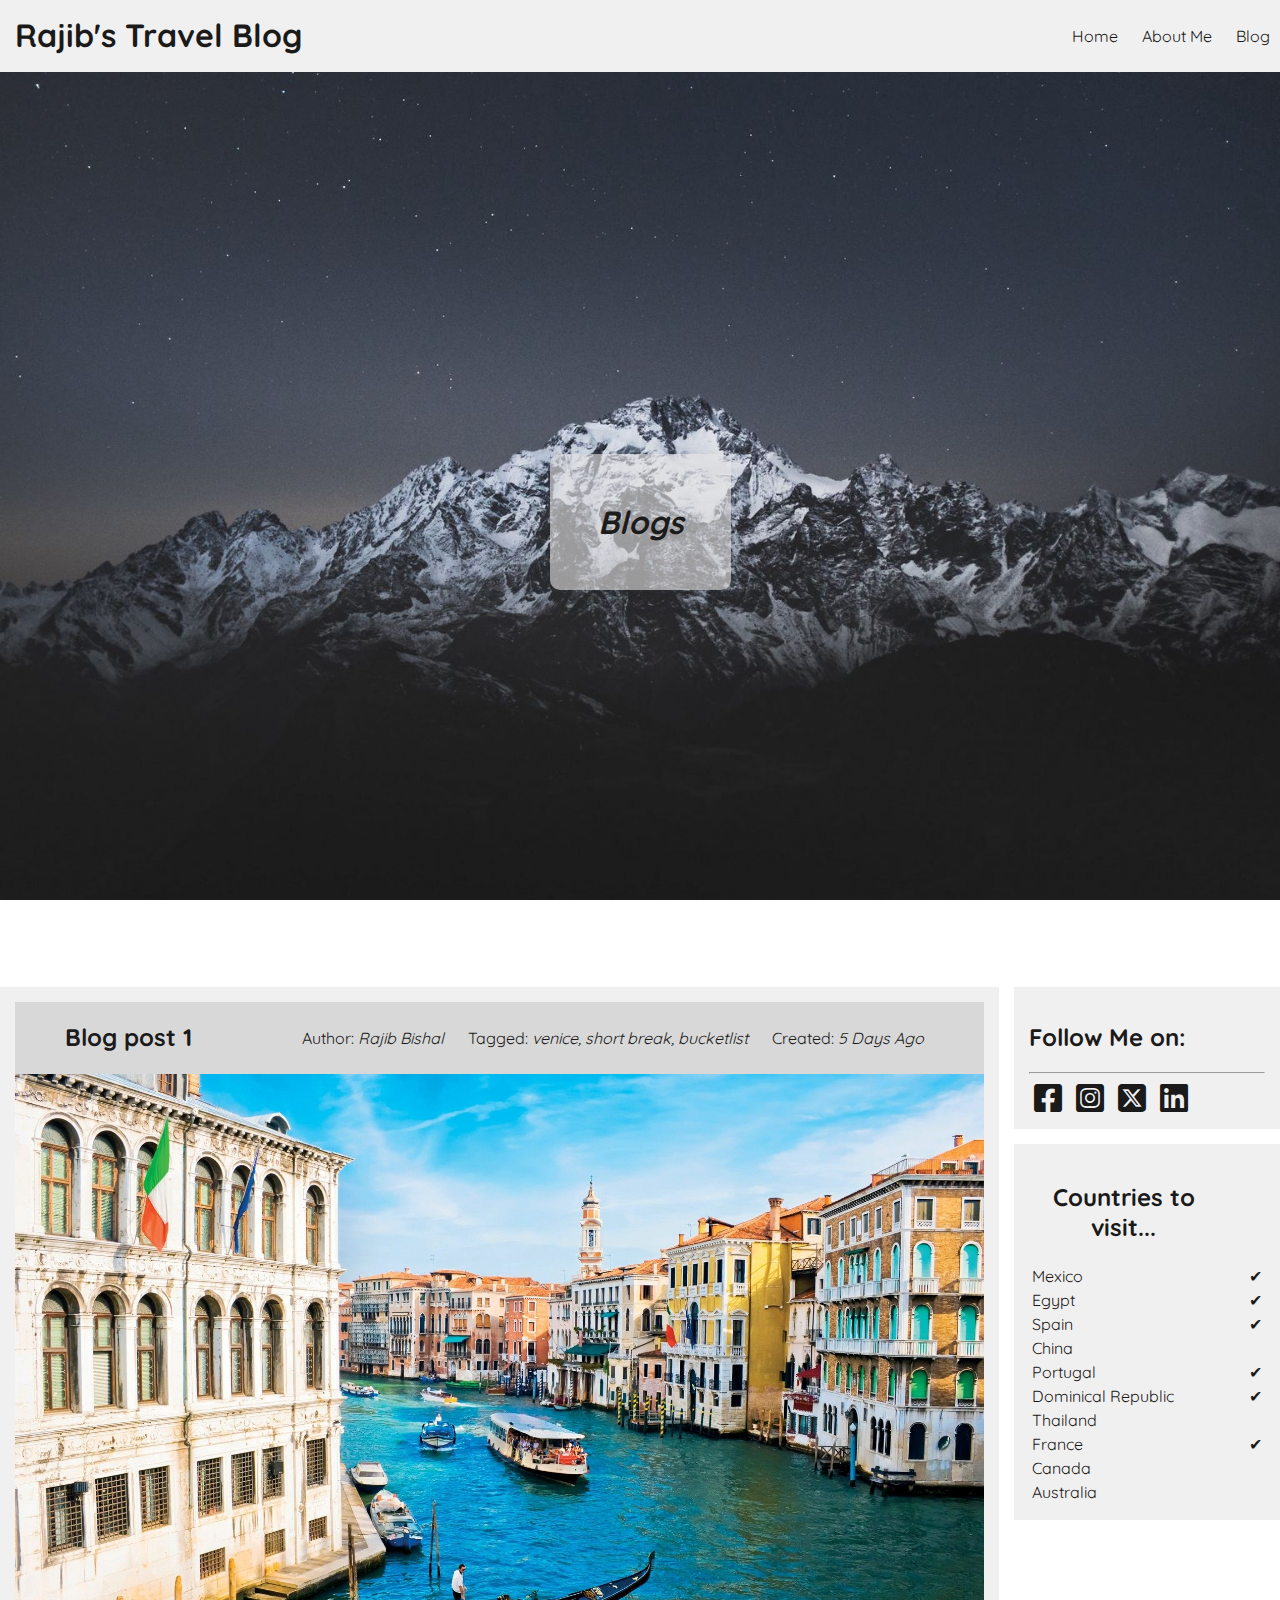
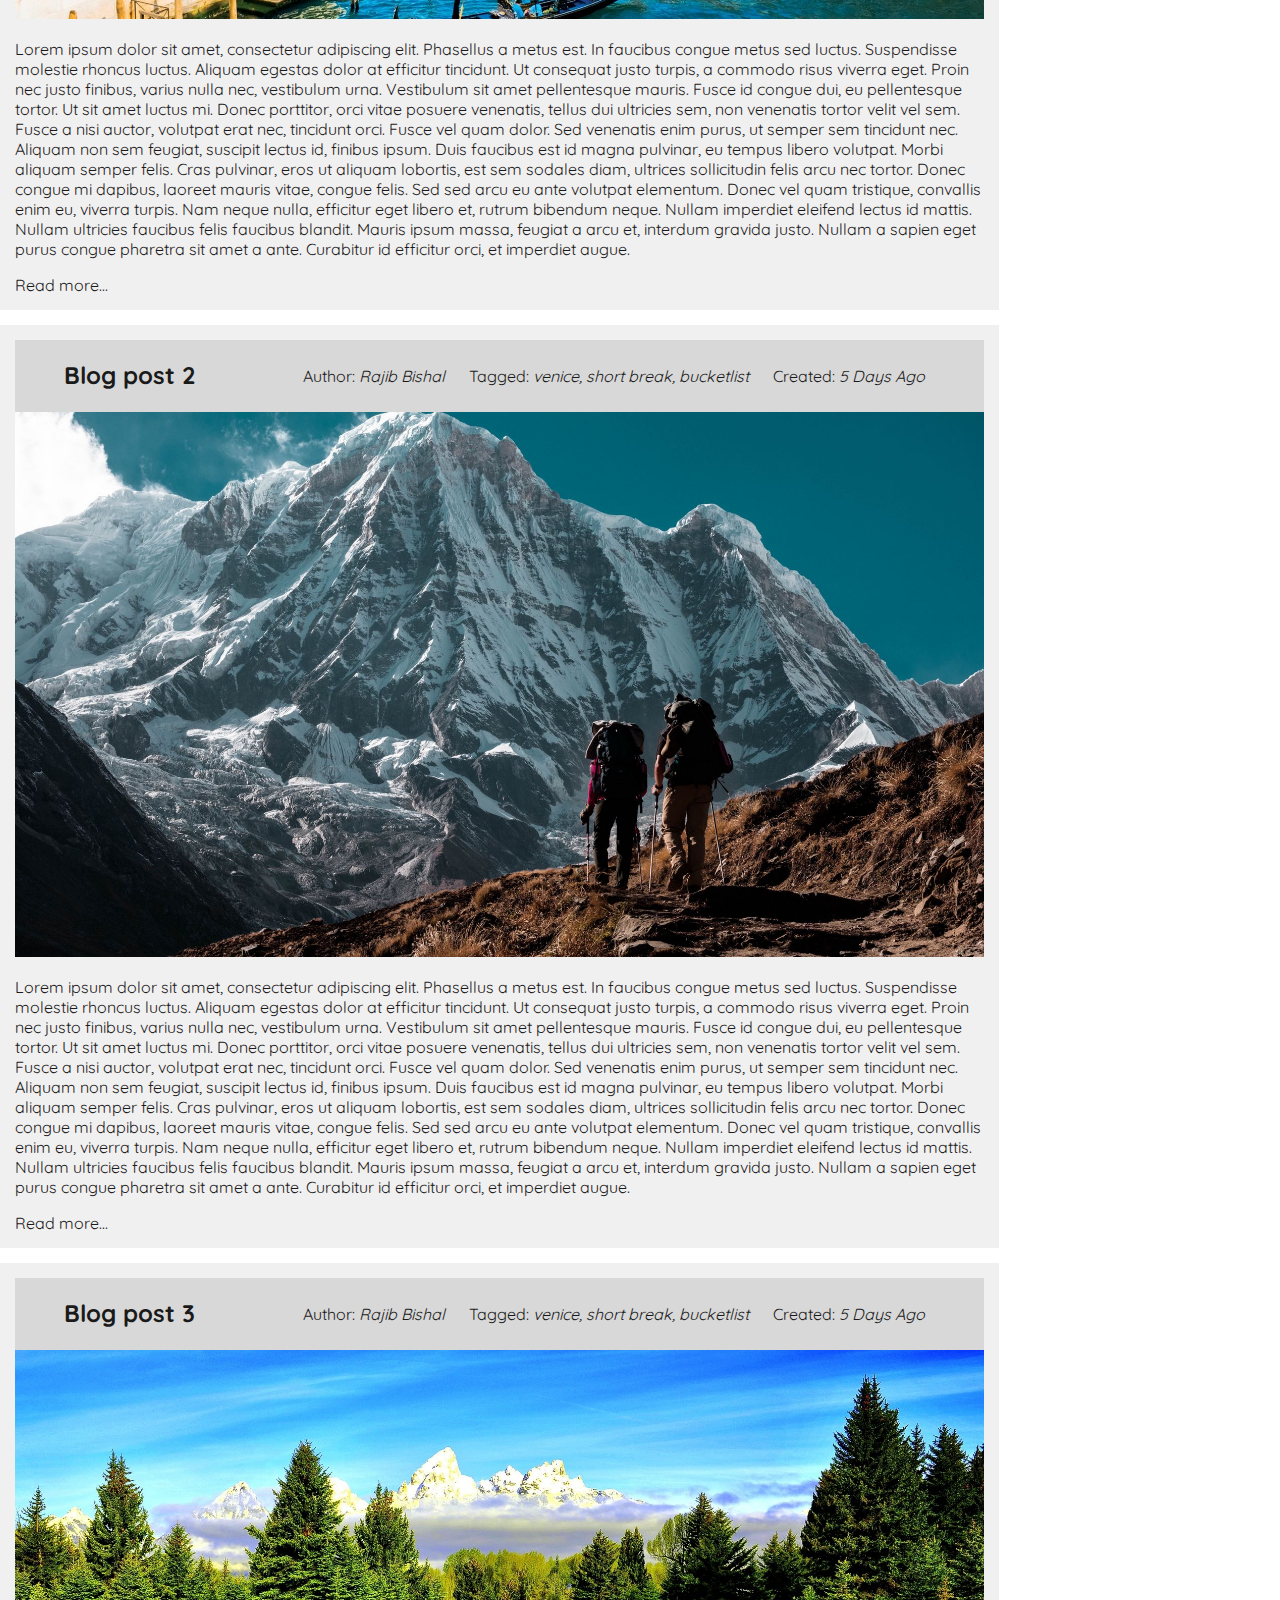
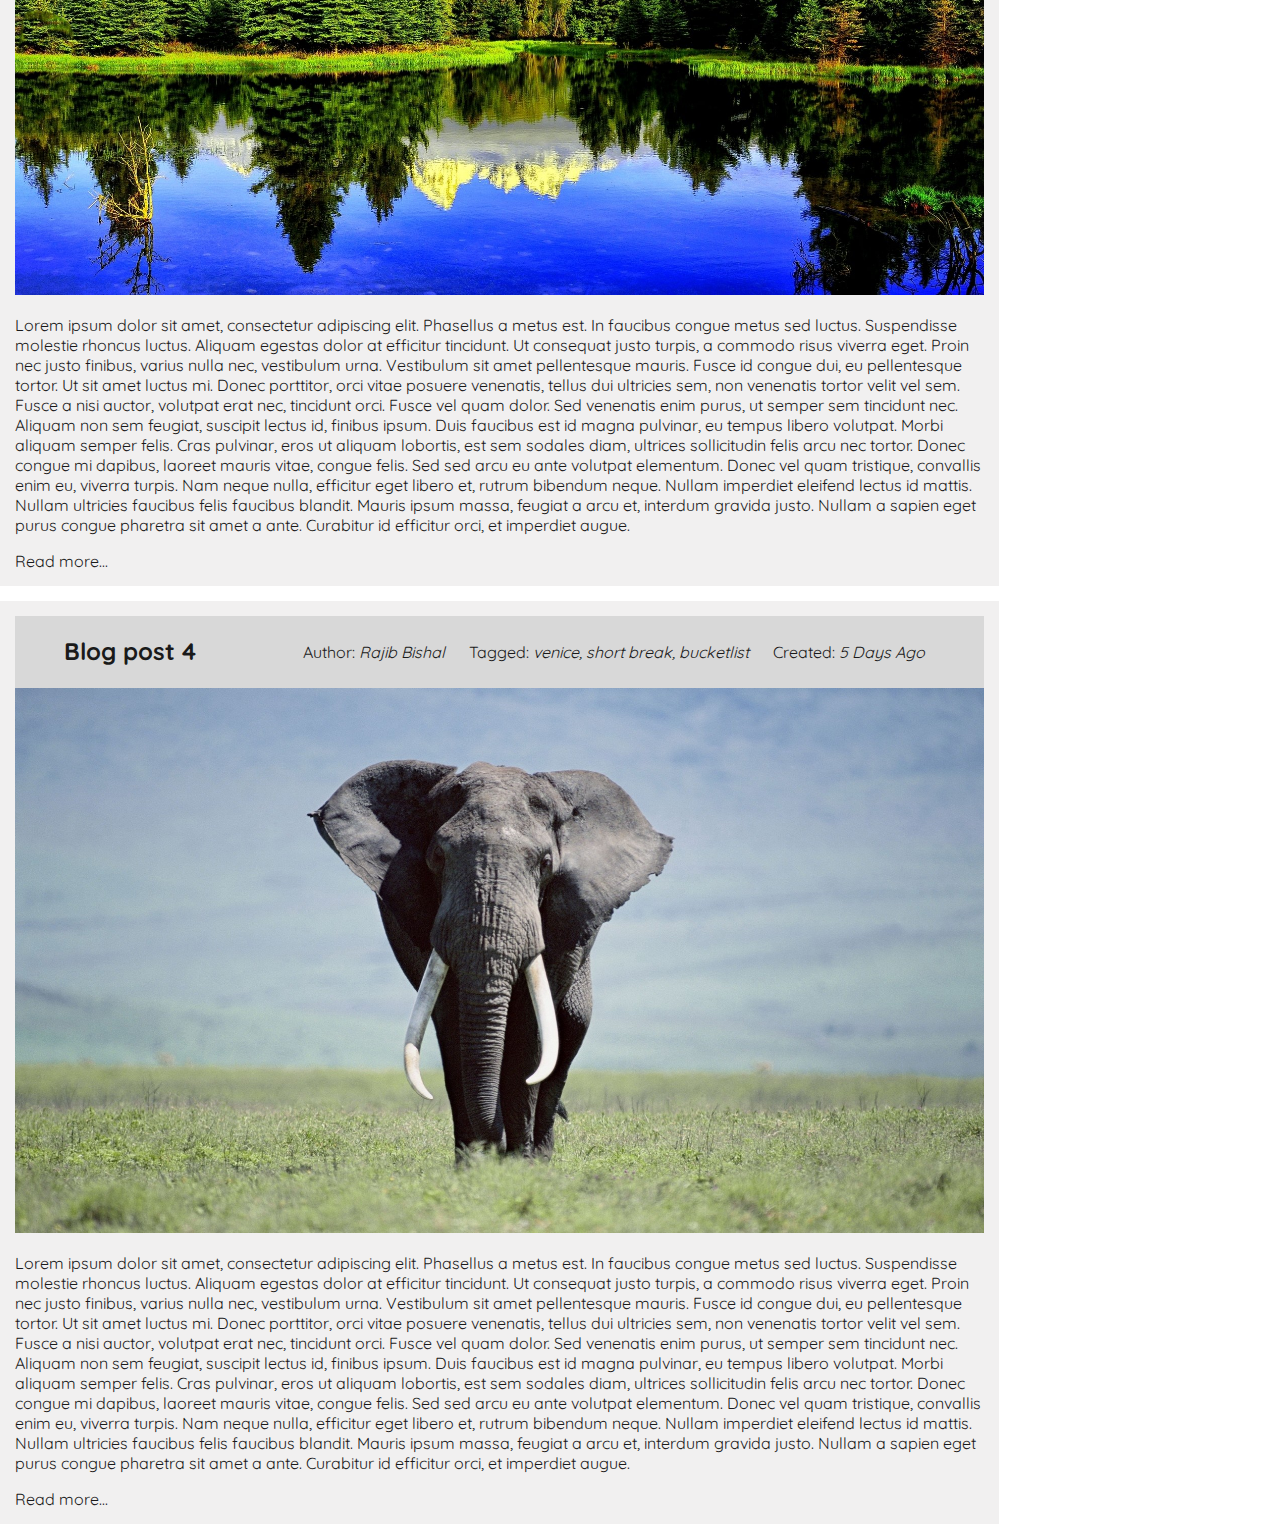
<file: blog.html>
<!DOCTYPE html>
<html lang="en">
    <head>
        <meta charset="UTF-8">
        <meta name="viewport" content="width=device-width, initial-scale=1.0">
        <title>Rajib's Travel Blog</title>
        <link rel="preconnect" href="https://fonts.googleapis.com">
        <link rel="preconnect" href="https://fonts.gstatic.com" crossorigin>
        <link href="https://fonts.googleapis.com/css2?family=Quicksand&display=swap" rel="stylesheet">
        <link rel="stylesheet" href="fontawesome/css/all.min.css">
        <link rel="stylesheet" href="css/style.css">

    </head>
    <body>
        <header class="background">
            <h1>Rajib's Travel Blog</h1>
            <nav>
                <ul>
                    <li><a href="index.html">Home</a></li>
                    <li><a></a>About Me</a></li>
                    <li><a href="blog.html">Blog</a></li>

                </ul>
            </nav>
        </header>

        <div class="journey-image">
            <p class="journey-text background"><strong><em>Blogs</em></strong></p>
        </div>

        <div class="wrapper">
            <main>
                <article class="background">
                    <header>
                        <h2>Blog post 1</h2>
                        <ul>
                            <li>Author: <em>Rajib Bishal</em></li>
                            <li>Tagged: <em>venice, short break, bucketlist</em></li>
                            <li>Created: <em>5 Days Ago</em></li>
                        </ul>
                    </header>
                    <section>
                        <img src="images/venice.jpg" alt="venice image">
                        <p>Lorem ipsum dolor sit amet, consectetur adipiscing elit. Phasellus a metus est. In faucibus congue metus sed luctus. Suspendisse molestie rhoncus luctus. Aliquam egestas dolor at efficitur tincidunt. Ut consequat justo turpis, a commodo risus viverra eget. Proin nec justo finibus, varius nulla nec, vestibulum urna. Vestibulum sit amet pellentesque mauris. Fusce id congue dui, eu pellentesque tortor. Ut sit amet luctus mi. Donec porttitor, orci vitae posuere venenatis, tellus dui ultricies sem, non venenatis tortor velit vel sem. Fusce a nisi auctor, volutpat erat nec, tincidunt orci. Fusce vel quam dolor. Sed venenatis enim purus, ut semper sem tincidunt nec.

                            Aliquam non sem feugiat, suscipit lectus id, finibus ipsum. Duis faucibus est id magna pulvinar, eu tempus libero volutpat. Morbi aliquam semper felis. Cras pulvinar, eros ut aliquam lobortis, est sem sodales diam, ultrices sollicitudin felis arcu nec tortor. Donec congue mi dapibus, laoreet mauris vitae, congue felis. Sed sed arcu eu ante volutpat elementum. Donec vel quam tristique, convallis enim eu, viverra turpis. Nam neque nulla, efficitur eget libero et, rutrum bibendum neque. Nullam imperdiet eleifend lectus id mattis. Nullam ultricies faucibus felis faucibus blandit. Mauris ipsum massa, feugiat a arcu et, interdum gravida justo. Nullam a sapien eget purus congue pharetra sit amet a ante. Curabitur id efficitur orci, et imperdiet augue.</p>
                          <a href="">Read more...</a>    
                    </section>
                </article>

                <article class="background">
                    <header>
                        <h2>Blog post 2</h2>
                        <ul>
                            <li>Author: <em>Rajib Bishal</em></li>
                            <li>Tagged: <em>venice, short break, bucketlist</em></li>
                            <li>Created: <em>5 Days Ago</em></li>
                        </ul>
                    </header>
                    <section>
                        <img src="images/hike.jpg" alt="hike image">
                        <p>Lorem ipsum dolor sit amet, consectetur adipiscing elit. Phasellus a metus est. In faucibus congue metus sed luctus. Suspendisse molestie rhoncus luctus. Aliquam egestas dolor at efficitur tincidunt. Ut consequat justo turpis, a commodo risus viverra eget. Proin nec justo finibus, varius nulla nec, vestibulum urna. Vestibulum sit amet pellentesque mauris. Fusce id congue dui, eu pellentesque tortor. Ut sit amet luctus mi. Donec porttitor, orci vitae posuere venenatis, tellus dui ultricies sem, non venenatis tortor velit vel sem. Fusce a nisi auctor, volutpat erat nec, tincidunt orci. Fusce vel quam dolor. Sed venenatis enim purus, ut semper sem tincidunt nec.

                            Aliquam non sem feugiat, suscipit lectus id, finibus ipsum. Duis faucibus est id magna pulvinar, eu tempus libero volutpat. Morbi aliquam semper felis. Cras pulvinar, eros ut aliquam lobortis, est sem sodales diam, ultrices sollicitudin felis arcu nec tortor. Donec congue mi dapibus, laoreet mauris vitae, congue felis. Sed sed arcu eu ante volutpat elementum. Donec vel quam tristique, convallis enim eu, viverra turpis. Nam neque nulla, efficitur eget libero et, rutrum bibendum neque. Nullam imperdiet eleifend lectus id mattis. Nullam ultricies faucibus felis faucibus blandit. Mauris ipsum massa, feugiat a arcu et, interdum gravida justo. Nullam a sapien eget purus congue pharetra sit amet a ante. Curabitur id efficitur orci, et imperdiet augue.</p>
                          <a href="">Read more...</a>    
                    </section>
                </article>

                <article class="background">
                    <header>
                        <h2>Blog post 3</h2>
                        <ul>
                            <li>Author: <em>Rajib Bishal</em></li>
                            <li>Tagged: <em>venice, short break, bucketlist</em></li>
                            <li>Created: <em>5 Days Ago</em></li>
                        </ul>
                    </header>
                    <section>
                        <img src="images/lake.jpg" alt="lake image">
                        <p>Lorem ipsum dolor sit amet, consectetur adipiscing elit. Phasellus a metus est. In faucibus congue metus sed luctus. Suspendisse molestie rhoncus luctus. Aliquam egestas dolor at efficitur tincidunt. Ut consequat justo turpis, a commodo risus viverra eget. Proin nec justo finibus, varius nulla nec, vestibulum urna. Vestibulum sit amet pellentesque mauris. Fusce id congue dui, eu pellentesque tortor. Ut sit amet luctus mi. Donec porttitor, orci vitae posuere venenatis, tellus dui ultricies sem, non venenatis tortor velit vel sem. Fusce a nisi auctor, volutpat erat nec, tincidunt orci. Fusce vel quam dolor. Sed venenatis enim purus, ut semper sem tincidunt nec.

                            Aliquam non sem feugiat, suscipit lectus id, finibus ipsum. Duis faucibus est id magna pulvinar, eu tempus libero volutpat. Morbi aliquam semper felis. Cras pulvinar, eros ut aliquam lobortis, est sem sodales diam, ultrices sollicitudin felis arcu nec tortor. Donec congue mi dapibus, laoreet mauris vitae, congue felis. Sed sed arcu eu ante volutpat elementum. Donec vel quam tristique, convallis enim eu, viverra turpis. Nam neque nulla, efficitur eget libero et, rutrum bibendum neque. Nullam imperdiet eleifend lectus id mattis. Nullam ultricies faucibus felis faucibus blandit. Mauris ipsum massa, feugiat a arcu et, interdum gravida justo. Nullam a sapien eget purus congue pharetra sit amet a ante. Curabitur id efficitur orci, et imperdiet augue.</p>
                          <a href="">Read more...</a>    
                    </section>
                </article>

                <article class="background">
                    <header>
                        <h2>Blog post 4</h2>
                        <ul>
                            <li>Author: <em>Rajib Bishal</em></li>
                            <li>Tagged: <em>venice, short break, bucketlist</em></li>
                            <li>Created: <em>5 Days Ago</em></li>
                        </ul>
                    </header>
                    <section>
                        <img src="images/elephants.jpg" alt="elephants image">
                        <p>Lorem ipsum dolor sit amet, consectetur adipiscing elit. Phasellus a metus est. In faucibus congue metus sed luctus. Suspendisse molestie rhoncus luctus. Aliquam egestas dolor at efficitur tincidunt. Ut consequat justo turpis, a commodo risus viverra eget. Proin nec justo finibus, varius nulla nec, vestibulum urna. Vestibulum sit amet pellentesque mauris. Fusce id congue dui, eu pellentesque tortor. Ut sit amet luctus mi. Donec porttitor, orci vitae posuere venenatis, tellus dui ultricies sem, non venenatis tortor velit vel sem. Fusce a nisi auctor, volutpat erat nec, tincidunt orci. Fusce vel quam dolor. Sed venenatis enim purus, ut semper sem tincidunt nec.

                            Aliquam non sem feugiat, suscipit lectus id, finibus ipsum. Duis faucibus est id magna pulvinar, eu tempus libero volutpat. Morbi aliquam semper felis. Cras pulvinar, eros ut aliquam lobortis, est sem sodales diam, ultrices sollicitudin felis arcu nec tortor. Donec congue mi dapibus, laoreet mauris vitae, congue felis. Sed sed arcu eu ante volutpat elementum. Donec vel quam tristique, convallis enim eu, viverra turpis. Nam neque nulla, efficitur eget libero et, rutrum bibendum neque. Nullam imperdiet eleifend lectus id mattis. Nullam ultricies faucibus felis faucibus blandit. Mauris ipsum massa, feugiat a arcu et, interdum gravida justo. Nullam a sapien eget purus congue pharetra sit amet a ante. Curabitur id efficitur orci, et imperdiet augue.</p>
                          <a href="">Read more...</a>    
                    </section>
                </article>
            </main>
            <aside>
                <section class="sidebar-widget background">
                    <h2>Follow Me on:</h2>
                    <hr>
                    <div class="social">
                        <a href="https://www.facebook.com/"><i class="fa-brands fa-square-facebook fa-2x"></i></a>
                        <a href="https://www.instagram.com/"><i class="fa-brands fa-square-instagram fa-2x"></i></a>
                        <a href="https://www.twitter.com/"><i class="fa-brands fa-square-x-twitter fa-2x"></i></a>
                        <a href="https://www.linkedin.com/"><i class="fa-brands fa-linkedin fa-2x"></i></a>
                    </div>
                </section>
                <section class="sidebar-widget background">
                    <table>
                        <thead>
                            <tr>
                                <th><h2>Countries to visit...</h2></th>
                            </tr>
                        </thead>
                        <tbody>
                            <tr>
                                <td>Mexico</td>
                                <td>✔</td>
                            </tr>
                            <tr>
                                <td>Egypt</td>
                                <td>✔</td>
                            </tr>
                            <tr>
                                <td>Spain</td>
                                <td>✔</td>
                            </tr>
                            <tr>
                                <td>China</td>
                                <td></td>
                            </tr>
                            <tr>
                                <td>Portugal</td>
                                <td>✔</td>
                            </tr>
                            <tr>
                                <td>Dominical Republic</td>
                                <td>✔</td>
                            </tr>
                            <tr>
                                <td>Thailand</td>
                                <td></td>
                            </tr>
                            <tr>
                                <td>France</td>
                                <td>✔</td>
                            </tr>
                            <tr>
                                <td>Canada</td>
                                <td></td>
                            </tr>
                            <tr>
                                <td>Australia</td>
                                <td></td>
                            </tr>
                        </tbody>
                    </table>

                </section>
            </aside>
        </div>
    </body>
</html>
</file>
<file: css/style.css>
html {
    font-family:'Quicksand', sans-serif;
    color: #1a1a1a;
}

.background {
    /*background: #d8d8d8; */
    background: rgba(231, 230, 230, 0.6);
}

header {
    text-align: center;
    display: flex;
    flex-direction: column;
}

header h1 {
    margin: 0;
    padding: 15px;
}

header h4 {
    text-align: left;
    margin: 0;
    padding: 25px;
}

li {
    list-style: none;
    padding: 10px;
}

ul {
    padding: 0;
}

.journey-image {
    background: url(../images/background.jpg) no-repeat center center fixed;
    min-height: 100vh;
    background-size: cover;
    display: flex;
    align-items: center;
    justify-content: center;
}

.journey-text {
    text-align: center;
    font-size: 2em;
    padding: 1.5em;
    border-radius: 10px;
    color: #1c1c1c  ;
}

a {
    text-decoration: none;
    color: #1a1a1a;
}

.wrapper {
    display: flex;
    flex-direction: column;
}

article, .sidebar-widget {
    padding: 15px;
    margin: 15px 0;
}

article > header {
    background-color: #d8d8d8;
}

img {
    width: 100%;
}

i {
    margin: 0 5px;
}

a:hover {
    color: blue;
}

td:nth-child(2) {
    padding-left: 30px;
}

@media (min-width: 1000px) {
    body {
        max-width: 1600px;
        margin: 0 auto;
    }
    header {
        flex-direction: row;
    }
    header li{
        display: inline-block;
    }
    header h1, header nav {
        flex: 1;
    }
    
    header h1 {
        text-align: left;
    }

    header nav {
        text-align: right;
    }

    /* blog */
    .wrapper {
        flex-direction: row;
    }

    main {
        flex: 3;
    }

    aside {
        flex: 0.8;
        margin-left: 15px;
    }

    article > header {
        justify-content: space-around;
    }
}
</file>
